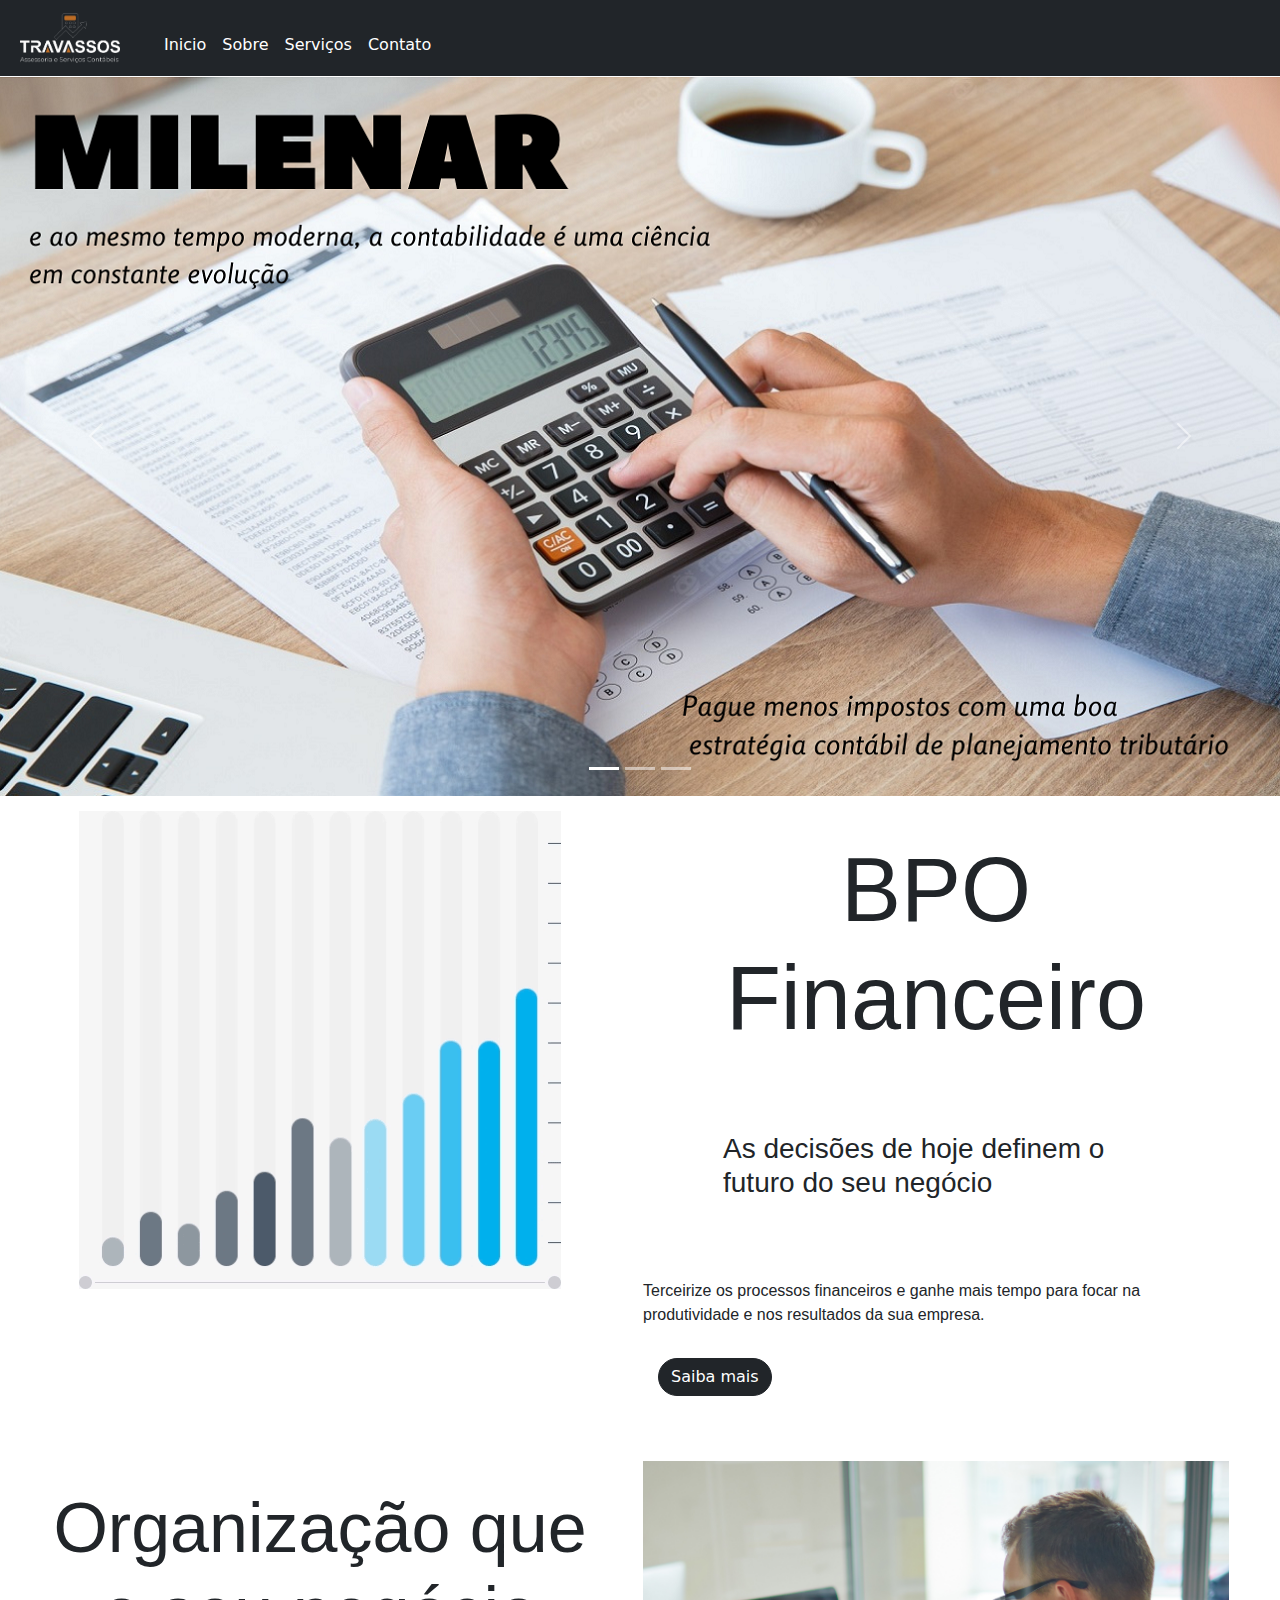
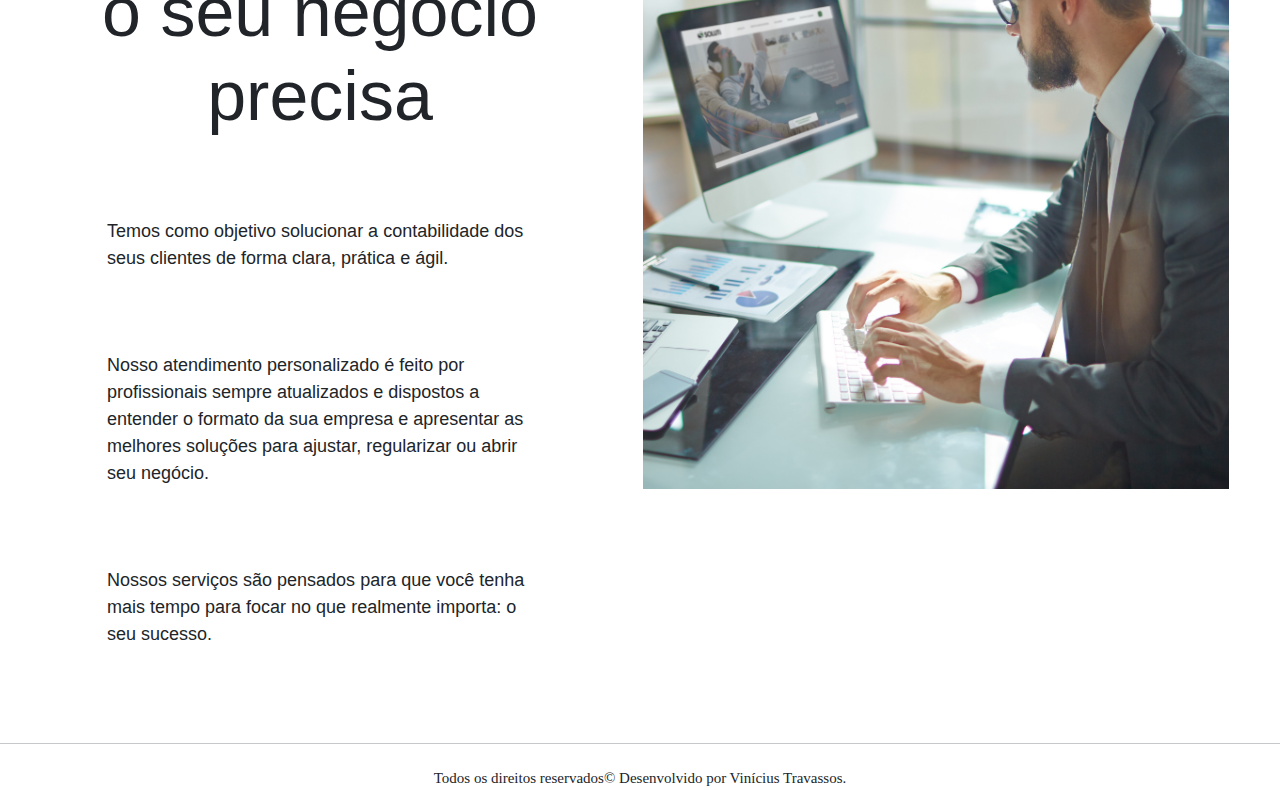
<file: index.html>
<!DOCTYPE html>
<html lang="pt-br">
<head>
    <meta charset="UTF-8">
    <meta http-equiv="X-UA-Compatible" content="IE=edge">
    <meta name="viewport" content="width=device-width, initial-scale=1.0">
    <script src="https://cdn.jsdelivr.net/npm/@popperjs/core@2.11.5/dist/umd/popper.min.js" crossorigin="anonymous"></script>
    <script src="https://cdn.jsdelivr.net/npm/bootstrap@5.2.0/dist/js/bootstrap.min.js"  crossorigin="anonymous"></script>
    <link rel="stylesheet" href="https://cdn.jsdelivr.net/npm/bootstrap@5.2.0/dist/css/bootstrap.min.css">
    <script src="https://cdn.jsdelivr.net/npm/bootstrap@5.2.0/dist/js/bootstrap.bundle.min.js"></script>
    <link rel="icon" href="./img/logo.png">
    <link rel="stylesheet" href="style.css">
    <title>Travassos Contabilidade</title>
</head>
<body>
  <header>
    <div class="menu">
      <nav class="navbar navbar-expand-lg bg-dark">
            <a class="navbar-brand" href="./index.html"><img src="./img/logo.png" alt="" width="100px" ></a>
            <button class="navbar-toggler" type="button" data-bs-toggle="collapse" data-bs-target="#navbarSupportedContent" aria-controls="navbarSupportedContent" aria-expanded="false" aria-label="Toggle navigation">
              <span class="navbar-toggler-icon"></span>
            </button>
            <div class="collapse navbar-collapse" id="navbarSupportedContent">
              <ul class="navbar-nav me-auto mb-2 mb-lg-0">
                <li class="nav-item">
                  <a class="nav-link" aria-current="page" href="./index.html">Inicio</a>
                </li>
                <li class="nav-item">
                  <a class="nav-link" href="./sobre.html">Sobre</a>
                </li>
                <li class="nav-item">
                  <a class="nav-link" href="./servicos.html">Serviços</a>
                </li>
                <li class="nav-item">
                  <a class="nav-link" href="./contato.html">Contato</a>
                </li>
              </ul>
            </div>
        </nav>
      </div>
</header>

          <div id="carouselExampleIndicators" class="carousel slide" data-bs-ride="true">
            <div class="carousel-indicators">
              <button type="button" data-bs-target="#carouselExampleIndicators" data-bs-slide-to="0" class="active" aria-current="true" aria-label="Slide 1"></button>
              <button type="button" data-bs-target="#carouselExampleIndicators" data-bs-slide-to="1" aria-label="Slide 2"></button>
              <button type="button" data-bs-target="#carouselExampleIndicators" data-bs-slide-to="2" aria-label="Slide 3"></button>
            </div>
            <div class="carousel-inner">
              <div class="carousel-item active">
                <img src="./img/1.png" class="d-block w-100" alt="...">
              </div>
              <div class="carousel-item">
                <img src="./img/2.png" class="d-block w-100" alt="...">
              </div>
              <div class="carousel-item">
                <img src="./img/3.png" class="d-block w-100" alt="...">
              </div>
            </div>
            <button class="carousel-control-prev" type="button" data-bs-target="#carouselExampleIndicators" data-bs-slide="prev">
              <span class="carousel-control-prev-icon" aria-hidden="true"></span>
              <span class="visually-hidden">Previous</span>
            </button>
            <button class="carousel-control-next" type="button" data-bs-target="#carouselExampleIndicators" data-bs-slide="next">
              <span class="carousel-control-next-icon" aria-hidden="true"></span>
              <span class="visually-hidden">Next</span>
            </button>
          </div>
  </header>
 
  <div class="container-fluid">
    <section class="row">
    <div class="grafico col-sm-12 col-mg-12 col-lg-12">
      <div class="imagemGrafico col-sm-12 col-mg-12 col-lg-6">
        <img src="./img/grafico2.gif" alt="" >
      </div>
      <div class="graficotxt  col-sm-12 col-mg-12 col-lg-6">
        <h1>BPO Financeiro</h1>
        <h3>As decisões de hoje definem
          o futuro do seu negócio</h3>
          <p>Terceirize os processos financeiros e ganhe mais tempo
            para focar na produtividade e nos resultados da sua empresa.</p>
            <button type="button" class="btn btn-dark">Saiba mais</button>
      </div>
    </div>
  </section>
  <section class="row">
    <div class="txt col-sm-12 col-mg-12 col-lg-12">
      <div class="txt1 col-sm-12 col-mg-12 col-lg-6">
        <h1>Organização que o seu negócio precisa</h1>
          <p>Temos como objetivo solucionar a contabilidade dos seus clientes de forma clara, prática e ágil.</p>

            <p>Nosso atendimento personalizado é feito por profissionais sempre atualizados e dispostos a entender o formato 
            da sua empresa e apresentar as melhores soluções para ajustar, regularizar ou abrir seu negócio.</p>
            
           <p>Nossos serviços são pensados para que você tenha mais tempo para focar no que realmente importa: 
            o seu sucesso.</p>
      </div>
      <div class="txtimg col-sm-12 col-mg-12 col-lg-6">
        <img src="./img/Blog.jpg" alt="" width="100%">
      </div>
    </div>

  </section>
  </div>

  <footer>
    <hr size="10" width="100%">
      <p class="texto">Todos os direitos reservados&copy;
         Desenvolvido por Vinícius Travassos.</p>
  </footer>

  </body>
  </html>
</file>
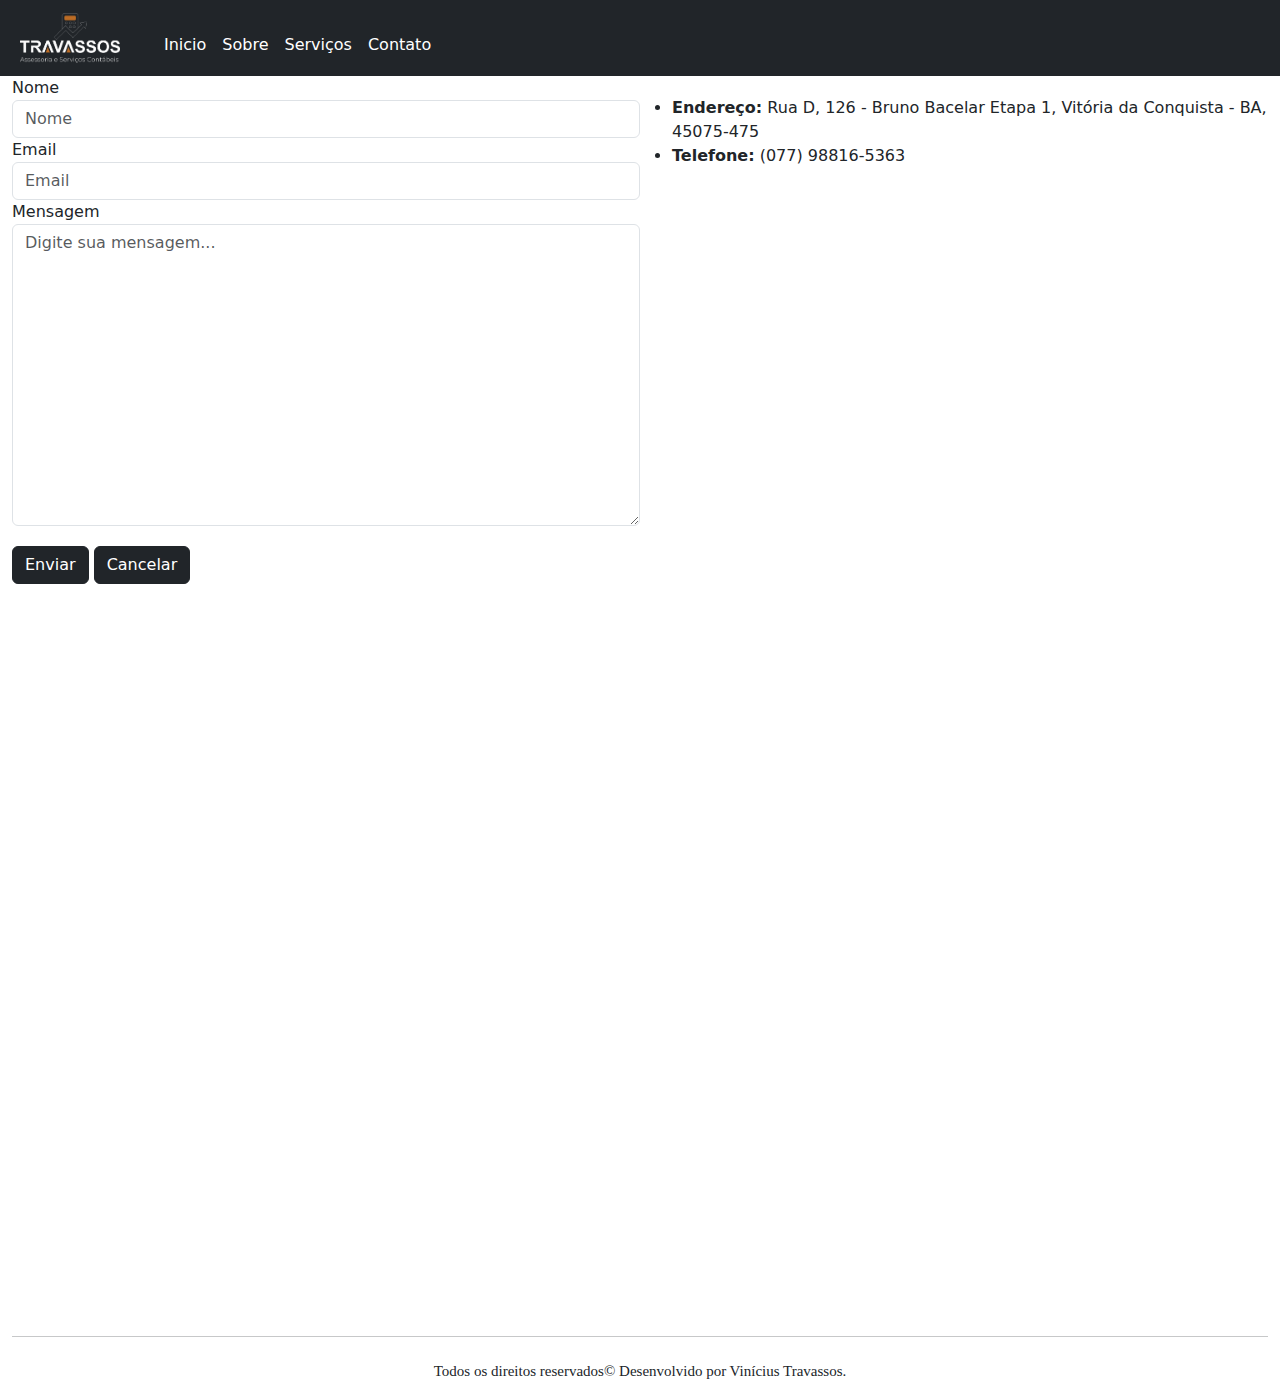
<file: contato.html>
<!DOCTYPE html>
<html lang="pt-br">
<head>
    <meta charset="UTF-8">
    <meta http-equiv="X-UA-Compatible" content="IE=edge">
    <meta name="viewport" content="width=device-width, initial-scale=1.0">
    <script src="https://cdn.jsdelivr.net/npm/@popperjs/core@2.11.5/dist/umd/popper.min.js" crossorigin="anonymous"></script>
    <script src="https://cdn.jsdelivr.net/npm/bootstrap@5.2.0/dist/js/bootstrap.min.js"  crossorigin="anonymous"></script>
    <link rel="stylesheet" href="https://cdn.jsdelivr.net/npm/bootstrap@5.2.0/dist/css/bootstrap.min.css">
    <script src="https://cdn.jsdelivr.net/npm/bootstrap@5.2.0/dist/js/bootstrap.bundle.min.js"></script>
    <link rel="icon" href="./img/logo.png">
    <link rel="stylesheet" href="style.css">
    <title>Travassos Contabilidade</title>
</head>
<body>
    <header>
        <div class="menu">
          <nav class="navbar navbar-expand-lg bg-dark">
                <a class="navbar-brand" href="./index.html"><img src="./img/logo.png" alt="" width="100px" ></a>
                <button class="navbar-toggler" type="button" data-bs-toggle="collapse" data-bs-target="#navbarSupportedContent" aria-controls="navbarSupportedContent" aria-expanded="false" aria-label="Toggle navigation">
                  <span class="navbar-toggler-icon"></span>
                </button>
                <div class="collapse navbar-collapse" id="navbarSupportedContent">
                  <ul class="navbar-nav me-auto mb-2 mb-lg-0">
                    <li class="nav-item">
                      <a class="nav-link" aria-current="page" href="./index.html">Inicio</a>
                    </li>
                    <li class="nav-item">
                      <a class="nav-link" href="./sobre.html">Sobre</a>
                    </li>
                    <li class="nav-item">
                      <a class="nav-link" href="./servicos.html">Serviços</a>
                    </li>
                    <li class="nav-item">
                      <a class="nav-link" href="./contato.html">Contato</a>
                    </li>
                  </ul>
                </div>
            </nav>
          </div>
    </header>
    <div class="container-fluid">
      <div class="contatoPrincipal col-lg-12">
        <form>
          <div class="mensagem">
        <div class="form-row">
          <div class="form-group col-lg-12">
            <label for="inputEmail4">Nome</label>
            <input type="text" class="form-control" id="inputEmail4" placeholder="Nome">
          </div>
        </div>
      
        <div class="form-row">
          <div class="form-group col-lg-12">
            <label for="inputCity">Email</label>
            <input type="text" class="form-control" id="inputCity" placeholder="Email">
          </div>
          <div class="form-group col-lg-12">
            <label for="exampleFormControlTextarea1">Mensagem</label>
            <textarea class="form-control" id="exampleFormControlTextarea1" rows="12" placeholder="Digite sua mensagem..."></textarea>
          </div>
        </div>
        <div class="enviar">
        <button type="submit" class="btn btn-dark">Enviar</button>
        <button type="submit" class="btn btn-dark">Cancelar</button>
      </div>
    </div>
      </form> 
      <div class="contato col-lg-12">
        <ul>
          <li><b>Endereço:</b> Rua D, 126 - Bruno Bacelar Etapa 1, Vitória da Conquista - BA, 45075-475 </li>
          <li><b>Telefone:</b> (077) 98816-5363</li>
        </ul>
      </div>   
    </div>
    <div class="container-resp">
      <iframe class="responsive-iframe" src="https://www.google.com/maps/embed?pb=!1m14!1m8!1m3!1d15426.739030716468!2d-40.8638516!3d-14.8429404!3m2!1i1024!2i768!4f13.1!3m3!1m2!1s0x0%3A0x2535593070489b20!2sTravassos%20Assessoria%20e%20Servi%C3%A7os%20Cont%C3%A1beis!5e0!3m2!1spt-BR!2sbr!4v1662605197612!5m2!1spt-BR!2sbr" style="border:0;" allowfullscreen="" loading="lazy" referrerpolicy="no-referrer-when-downgrade"></iframe>
  
    </div>
    <footer>
      <hr size="10" width="100%">
        <p class="texto">Todos os direitos reservados&copy;
           Desenvolvido por Vinícius Travassos.</p>
  </footer>

  
</body>
</html>
</file>
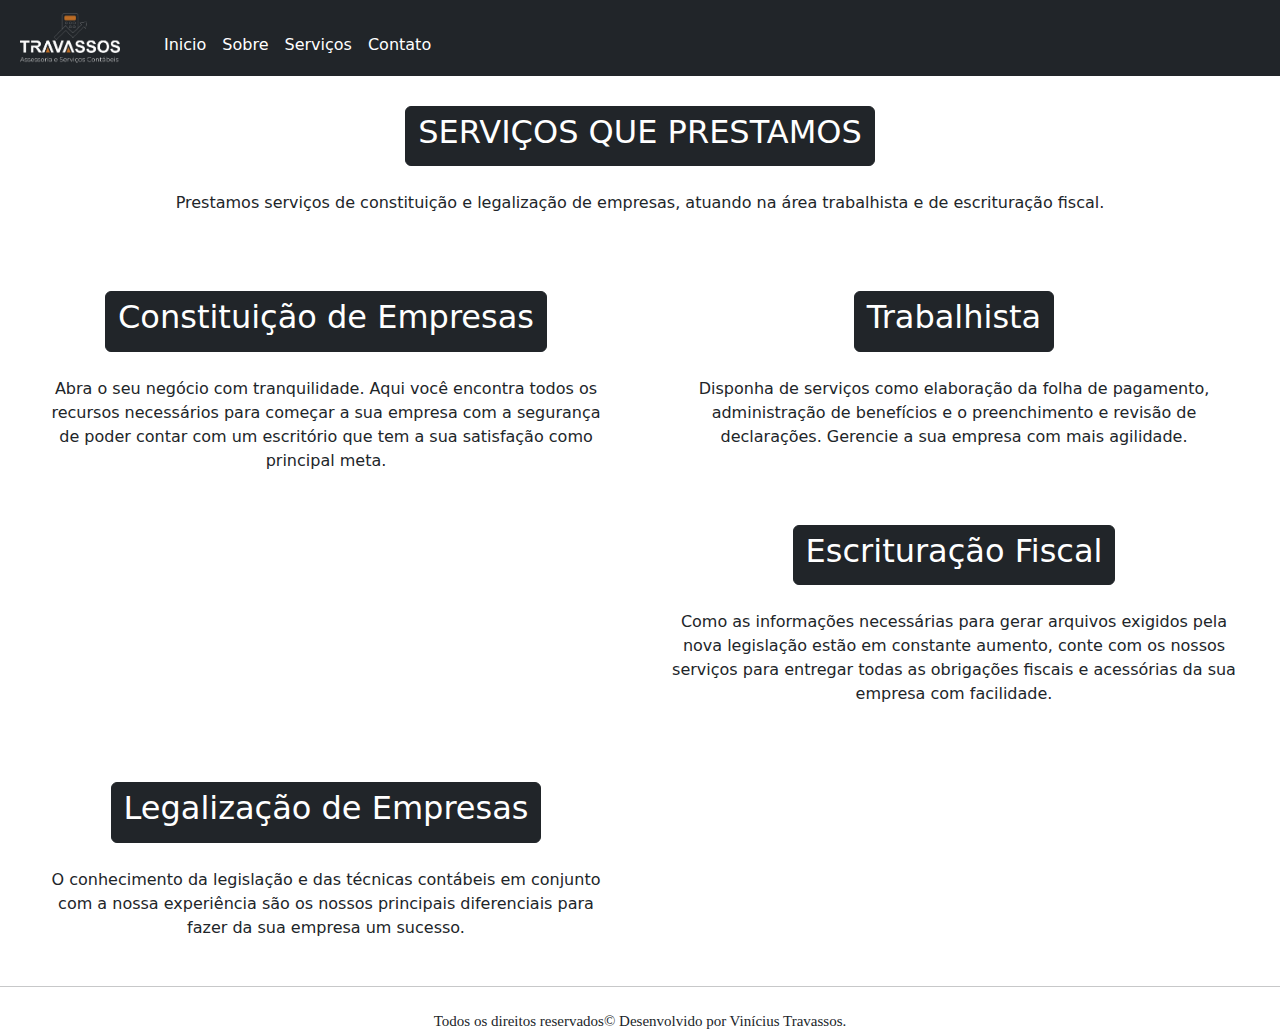
<file: servicos.html>
<!DOCTYPE html>
<html lang="pt-br">
<head>
    <meta charset="UTF-8">
    <meta http-equiv="X-UA-Compatible" content="IE=edge">
    <meta name="viewport" content="width=device-width, initial-scale=1.0">
    <script src="https://cdn.jsdelivr.net/npm/@popperjs/core@2.11.5/dist/umd/popper.min.js" crossorigin="anonymous"></script>
    <script src="https://cdn.jsdelivr.net/npm/bootstrap@5.2.0/dist/js/bootstrap.min.js"  crossorigin="anonymous"></script>
    <link rel="stylesheet" href="https://cdn.jsdelivr.net/npm/bootstrap@5.2.0/dist/css/bootstrap.min.css">
    <script src="https://cdn.jsdelivr.net/npm/bootstrap@5.2.0/dist/js/bootstrap.bundle.min.js"></script>
    <link rel="icon" href="./img/logo.png">
    <link rel="stylesheet" href="style.css">
    <title>Travassos Contabilidade</title>
</head>
<body>
    <header>
              <div class="menu">
                <nav class="navbar navbar-expand-lg bg-dark">
                      <a class="navbar-brand" href="./index.html"><img src="./img/logo.png" alt="" width="100px" ></a>
                      <button class="navbar-toggler" type="button" data-bs-toggle="collapse" data-bs-target="#navbarSupportedContent" aria-controls="navbarSupportedContent" aria-expanded="false" aria-label="Toggle navigation">
                        <span class="navbar-toggler-icon"></span>
                      </button>
                      <div class="collapse navbar-collapse" id="navbarSupportedContent">
                        <ul class="navbar-nav me-auto mb-2 mb-lg-0">
                          <li class="nav-item">
                            <a class="nav-link" aria-current="page" href="./index.html">Inicio</a>
                          </li>
                          <li class="nav-item">
                            <a class="nav-link" href="./sobre.html">Sobre</a>
                          </li>
                          <li class="nav-item">
                            <a class="nav-link" href="./servicos.html">Serviços</a>
                          </li>
                          <li class="nav-item">
                            <a class="nav-link" href="./contato.html">Contato</a>
                          </li>
                        </ul>
                      </div>
                  </nav>
                </div>   

          <div class="container-fluid">   
            <section class="servico col-mg-12 col-sm-12 col-lg-12">
                <div class="servicos col-mg-12 col-sm-12 col-lg-12">
                  <button type="button" class="btn btn-dark"> <h2>SERVIÇOS QUE PRESTAMOS</h2></button>
                    <p>Prestamos serviços de constituição e legalização de empresas, atuando na área trabalhista e de escrituração fiscal.</p>
                </div>
                <div class="empresas col-mg-12 col-sm-12 col-lg-6">
                  <button type="button" class="btn btn-dark"><h2>Constituição de Empresas</h2></button>
                    <p>Abra o seu negócio com tranquilidade. Aqui você encontra todos os recursos necessários 
                        para começar a sua empresa com a segurança de poder contar com um
                         escritório que tem a sua satisfação como principal meta.</p>
                </div>
                <div class="trabalhista col-mg-12 col-sm-12 col-lg-6">
                  <button type="button" class="btn btn-dark"><h2>Trabalhista</h2></button> 
                    <p>Disponha de serviços como elaboração da folha de pagamento, administração de benefícios e o 
                        preenchimento e revisão de declarações. Gerencie a sua empresa com mais agilidade.</p>
                </div>
                <div class="fiscal col-mg-12 col-sm-12 col-lg-6">
                  <button type="button" class="btn btn-dark"><h2>Escrituração Fiscal</h2></button>
                    <p>Como as informações necessárias para gerar arquivos exigidos pela nova legislação 
                        estão em constante aumento, conte com os nossos serviços para entregar 
                        todas as obrigações fiscais e acessórias da sua empresa com facilidade.</p>
                </div>
                
                <div class="legal col-mg-12 col-sm-12 col-lg-6">
                  <button type="button" class="btn btn-dark"> <h2>Legalização de Empresas</h2></button>
                    <p>O conhecimento da legislação e das técnicas contábeis em conjunto com a nossa experiência são os nossos principais 
                        diferenciais para fazer da sua empresa um sucesso. </p>
                </div>
                </section>
            </div>

            <footer>
              <hr size="10" width="100%">
                <p class="texto">Todos os direitos reservados&copy;
                   Desenvolvido por Vinícius Travassos.</p>
          </footer>
        
          
        </body>
        </html>
</file>
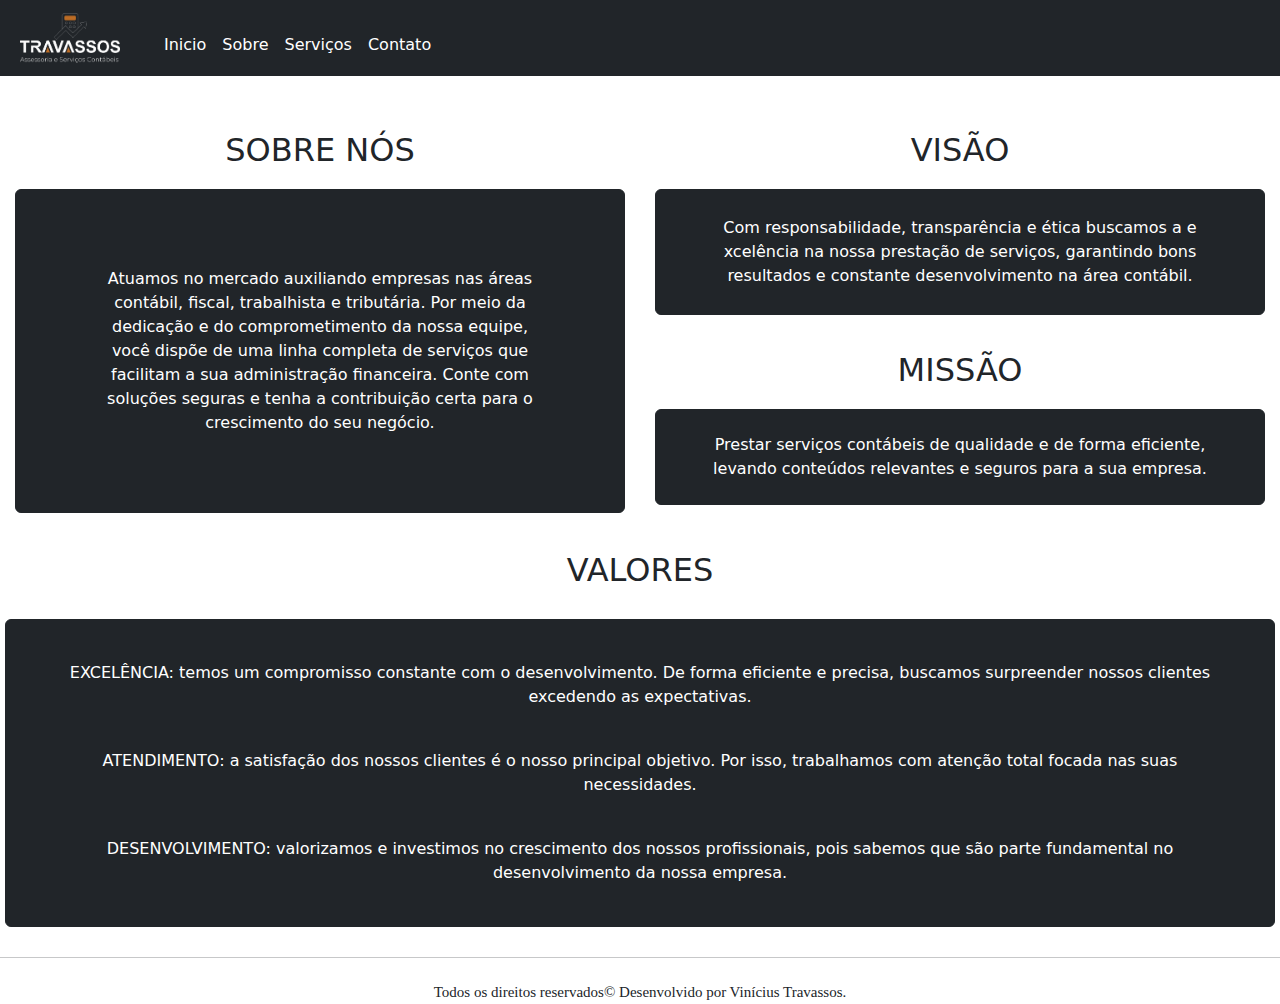
<file: sobre.html>
<!DOCTYPE html>
<html lang="pt-br">
<head>
    <meta charset="UTF-8">
    <meta http-equiv="X-UA-Compatible" content="IE=edge">
    <meta name="viewport" content="width=device-width, initial-scale=1.0">
    <script src="https://cdn.jsdelivr.net/npm/@popperjs/core@2.11.5/dist/umd/popper.min.js" crossorigin="anonymous"></script>
    <script src="https://cdn.jsdelivr.net/npm/bootstrap@5.2.0/dist/js/bootstrap.min.js"  crossorigin="anonymous"></script>
    <link rel="stylesheet" href="https://cdn.jsdelivr.net/npm/bootstrap@5.2.0/dist/css/bootstrap.min.css">
    <script src="https://cdn.jsdelivr.net/npm/bootstrap@5.2.0/dist/js/bootstrap.bundle.min.js"></script>
    <link rel="icon" href="./img/logo.png">
    <link rel="stylesheet" href="style.css">
    <title>Travassos Contabilidade</title>
</head>
<body>
    <header>
        <div class="menu">
          <nav class="navbar navbar-expand-lg bg-dark">
                <a class="navbar-brand" href="./index.html"><img src="./img/logo.png" alt="" width="100px" ></a>
                <button class="navbar-toggler" type="button" data-bs-toggle="collapse" data-bs-target="#navbarSupportedContent" aria-controls="navbarSupportedContent" aria-expanded="false" aria-label="Toggle navigation">
                  <span class="navbar-toggler-icon"></span>
                </button>
                <div class="collapse navbar-collapse" id="navbarSupportedContent">
                  <ul class="navbar-nav me-auto mb-2 mb-lg-0">
                    <li class="nav-item">
                      <a class="nav-link" aria-current="page" href="./index.html">Inicio</a>
                    </li>
                    <li class="nav-item">
                      <a class="nav-link" href="./sobre.html">Sobre</a>
                    </li>
                    <li class="nav-item">
                      <a class="nav-link" href="./servicos.html">Serviços</a>
                    </li>
                    <li class="nav-item">
                      <a class="nav-link" href="./contato.html">Contato</a>
                    </li>
                  </ul>
                </div>
            </nav>
          </div>
    </header>
          
            <section class="sobre1 col-sm-12 col-mg-12 col-lg-12">
            <div class="sobre col-sm-12 col-mg-12 col-9" >
                <h2>SOBRE NÓS</h2>
                <button type="button" class="btn btn-dark"> <p>Atuamos no mercado auxiliando empresas nas áreas contábil, fiscal, trabalhista e tributária. Por meio da dedicação e do comprometimento da nossa equipe, você dispõe de uma linha completa de serviços que facilitam a sua administração financeira.
                    Conte com soluções seguras e tenha a contribuição certa para o crescimento do seu negócio.</p></button>
            </div>
            <div class="visao col-sm-12 col-mg-12 col-lg-3" >
                <h2>VISÃO</h2>
                <button type="button" class="btn btn-dark"><p>Com responsabilidade, transparência e ética buscamos a e
                  xcelência na nossa prestação de serviços, garantindo bons resultados e constante desenvolvimento
                   na área contábil.</p></button>
            </div>
            <div class="missao col-sm-12 col-mg-12 col-lg-3" >
                <h2>MISSÃO</h2>
                <button type="button" class="btn btn-dark"><p>Prestar serviços contábeis de qualidade e de forma eficiente,
                  levando conteúdos relevantes e seguros para 
                 a sua empresa.</p></button>
            </div>

            <div class="valores col-sm-12 col-mg-12 col-lg-12" >
                <h2>VALORES</h2>
                <button type="button" class="btn btn-dark"><p>EXCELÊNCIA: temos um compromisso constante com o desenvolvimento. 
                  De forma eficiente e 
                  precisa, buscamos surpreender nossos clientes excedendo as expectativas.</p>

                    <p>ATENDIMENTO: a satisfação dos nossos clientes é o nosso principal objetivo. Por isso, trabalhamos com 
                    atenção total focada nas suas necessidades.</p>
                    
                    <p>DESENVOLVIMENTO: valorizamos e investimos no crescimento dos nossos profissionais, pois sabemos que são
                     parte fundamental no desenvolvimento da nossa empresa.</p>
                    </div>
            </section>
            <footer>
              <hr size="10" width="100%">
                <p class="texto">Todos os direitos reservados&copy;
                   Desenvolvido por Vinícius Travassos.</p>
          </footer>
        
          
        </body>
        </html>
</file>
<file: style.css>
*{
 margin: 0 ;  
 padding: 0 ;
}
div .menu {
     color: white;
     padding: 30px;

}
.nav-item a{
    color: white;
    margin-top: 15px;
}
.navbar-brand img{
    margin-left: 20px;
    margin-right: 20px;
}

section .sobre{
    height: 400px;
    width: 50%;
    float: left;
    display: block;
    float: left;
    padding: 15px; 
    text-align: center;
    margin-top: 20px;

    
}
section .visao{
    height: 200px;
    width: 50%;
    float: left;
    display: block;
    padding: 15px; 
    text-align: center; 
    margin-top: 20px;

 
}
section .missao{
    text-align: center;
    height: 200px;
    width: 50%;
    float: left;
    display: block;
    padding: 15px; 
    text-align: center; 
    margin-top: 20px;
  
}

section .valores{
    text-align: left;
    width: 100%;
    float: left;
    display: block;
    padding: 5px; 
    text-align: center; 
    
}
section .sobre p{
    margin: 30px;
    padding: 41px;
       
}
section .sobre h2{
    margin: 20px;
    padding: 0px;
       
}
section .visao h2{
    margin: 20px;
    
       
}
section .missao h2{
    margin: 20px;
   
       
}
section .valores h2{
    margin-top: 50px;
    margin: 30px;
     

       
}
section .visao p{
    margin: 20px;
  
       
}
section .missao p{
    margin: 17px;
    
       
}
section .valores p{
    margin: 30px;
    padding: 5px;
   
       
}
section .servico{
    width: 100%;
    text-align: center;
    float: left;
    
}
section .servicos{
    width: 100%;
    text-align: center;
    float: left;
    padding: 30px;
    display: block;
}
section .empresas{
    width: 50%;
    text-align: center;
    float: left;
    padding: 30px;
    display: block;
}
section .trabalhista{
    width: 50%;
    text-align: center;
    float: left;
    padding: 30px;
    display: block;
}
section .fiscal{
    width: 50%;
    text-align: center;
    float: left;
    padding: 30px;
    display: block;
}
section .legal{
    width: 50%;
    text-align: center;
    float: left;
    padding: 30px;
    display: block;
   
}
section button{
    margin-bottom: 25px;
}
.enviar button{
    margin-top: 20px;
    margin-bottom: 30px;
}

.contatoPrincipal{
    width: 100%;
}
.contato {
    width: 50%;
    float: left;
}
.mensagem{
    width: 50%;
    float: left;
}
.mapa{
    margin-left: 10px;
}
.contato{
    margin-top: 20px;
}
.row{
    width: 100%;
    float: left;
    display: block;
}
.imagemGrafico{
    width: 50%;
    float: left;
    display: block;
    padding: 15px; 
    text-align: center; 
}

.graficotxt{
    width: 50%;
    float: left;
    display: block;
    padding: 15px; 
    
}
.graficotxt h1{
    margin-top: 25px;
    font-size: 90px;
    font-family: 'Trebuchet MS', 'Lucida Sans Unicode', 'Lucida Grande', 'Lucida Sans', Arial, sans-serif;
    text-align: center; 
}
.graficotxt h3{
    text-align: left;
    margin: 80px;
    font-family: 'Trebuchet MS', 'Lucida Sans Unicode', 'Lucida Grande', 'Lucida Sans', Arial, sans-serif;
}
.graficotxt p{
    text-align: left;
    font-family: 'Trebuchet MS', 'Lucida Sans Unicode', 'Lucida Grande', 'Lucida Sans', Arial, sans-serif;
}
.graficotxt button{
    border-radius: 50px;
    margin: 15px;
}
.txtimg{
    width: 50%;
    float: left;
    display: block;
    padding: 15px; 
    text-align: center; 
    margin-top: 20px;
}
.txt1{
    width: 50%;
    float: left;
    display: block;
    padding: 15px; 
    margin-top: 20px;
    
}
.txt1 h1{
    margin-top: 25px;
    font-size: 70px;
    font-family: 'Trebuchet MS', 'Lucida Sans Unicode', 'Lucida Grande', 'Lucida Sans', Arial, sans-serif;
    text-align: center; 
}
.txt1 p{
    text-align: left;
    font-family: 'Trebuchet MS', 'Lucida Sans Unicode', 'Lucida Grande', 'Lucida Sans', Arial, sans-serif;
    margin: 80px;
    font-size: 18px;
}
footer{
    height: 10px;
    text-align: center;
    font-family: Georgia, 'Times New Roman', Times, serif;
    font-size: 15px;
   }

   .container-resp {
    position: relative;
    width: 100%;
    overflow: hidden;
    padding-top: 56.25%; /* 16:9 Aspect Ratio */
  }
  
  .responsive-iframe {
    position: absolute;
    top: 0;
    left: 0;
    bottom: 0;
    right: 0;
    width: 100%;
    height: 100%;
    border: none;
  }

  @media screen and (max-width:900px){
    .txtimg{
        width: 100%;
        float: left;
        display: block;
        padding: 15px; 
        text-align: center; 
        margin-top: 20px;

    }
    .txt1{
        width: 100%;
        float: left;
        display: block;
        padding: 15px; 
        margin-top: 20px;
       
    }
    .imagemGrafico{
        width: 100%;
        float: left;
        display: block;
        padding: 15px; 
        text-align: center;
     
    }
    .graficotxt{
        width: 100%;
        float: left;
        display: block;
        padding: 15px; 
    }
    .grafico{
        width: 100%;
        float: left;
        display: block;
        padding: 15px; 
        text-align: center; 
    }
    section .sobre{
       
        width: 100%;
        float: left;
        display: block;
        float: left;
       
        text-align: center;
       
    
        
    }
    section .visao{
        
        width: 100%;
        float: left;
        display: block;
        padding: 15px; 
        text-align: center; 
       
    
     
    }
    section .missao{
        text-align: center;
      
        width: 100%;
        float: left;
        display: block;
      
        text-align: center; 
       
      
    }
    
    section .valores{
        text-align: left;
        width: 100%;
        float: left;
        display: block;
       
        text-align: center; 
        
    }
    section .servicos{
        width: 100%;
        text-align: center;
        float: left;
       
        display: block;
    }
    section .empresas{
        width: 100%;
        text-align: center;
        float: left;
        display: block;
    }
    section .trabalhista{
        width: 100%;
        text-align: center;
        float: left;
        display: block;
    }
    section .fiscal{
        width: 100%;
        text-align: center;
        float: left;
        display: block;
    }
    section .legal{
        width: 100%;
        text-align: center;
        float: left;
        display: block;
       
    }
  }
</file>
